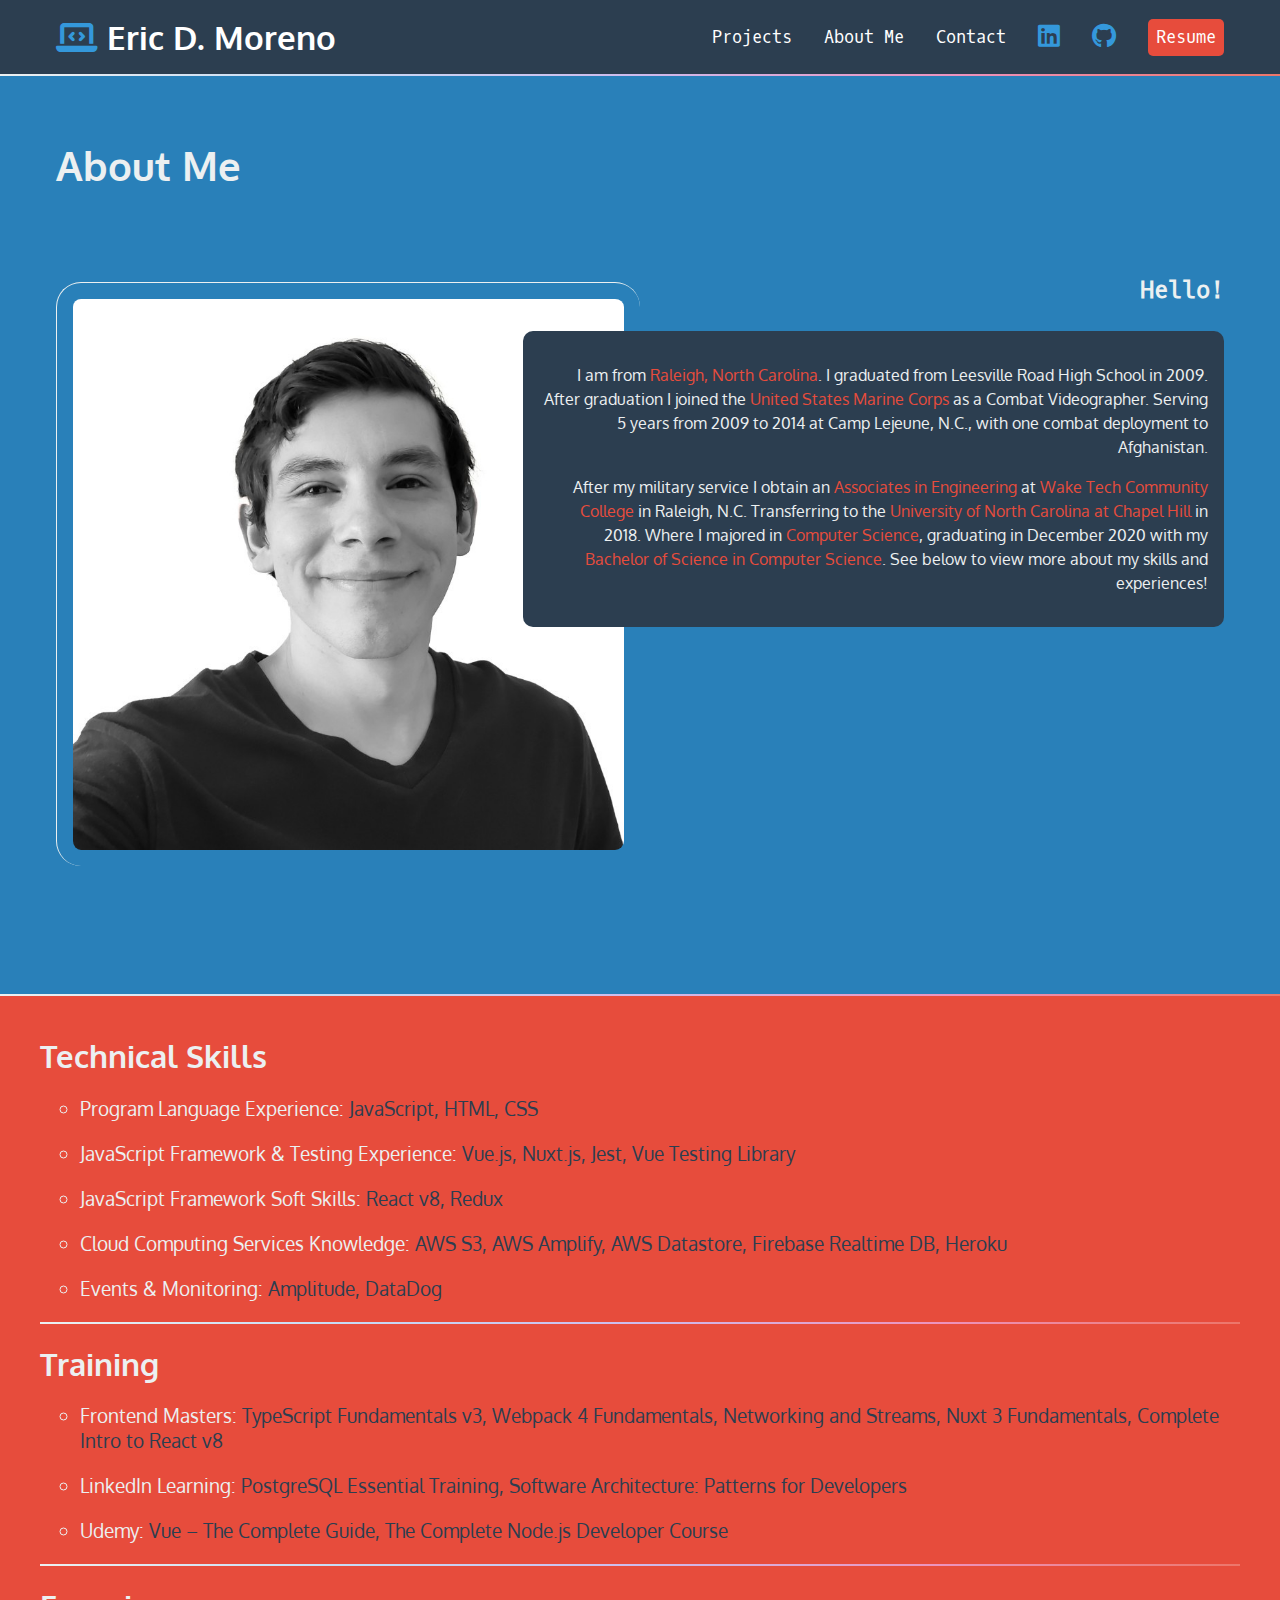
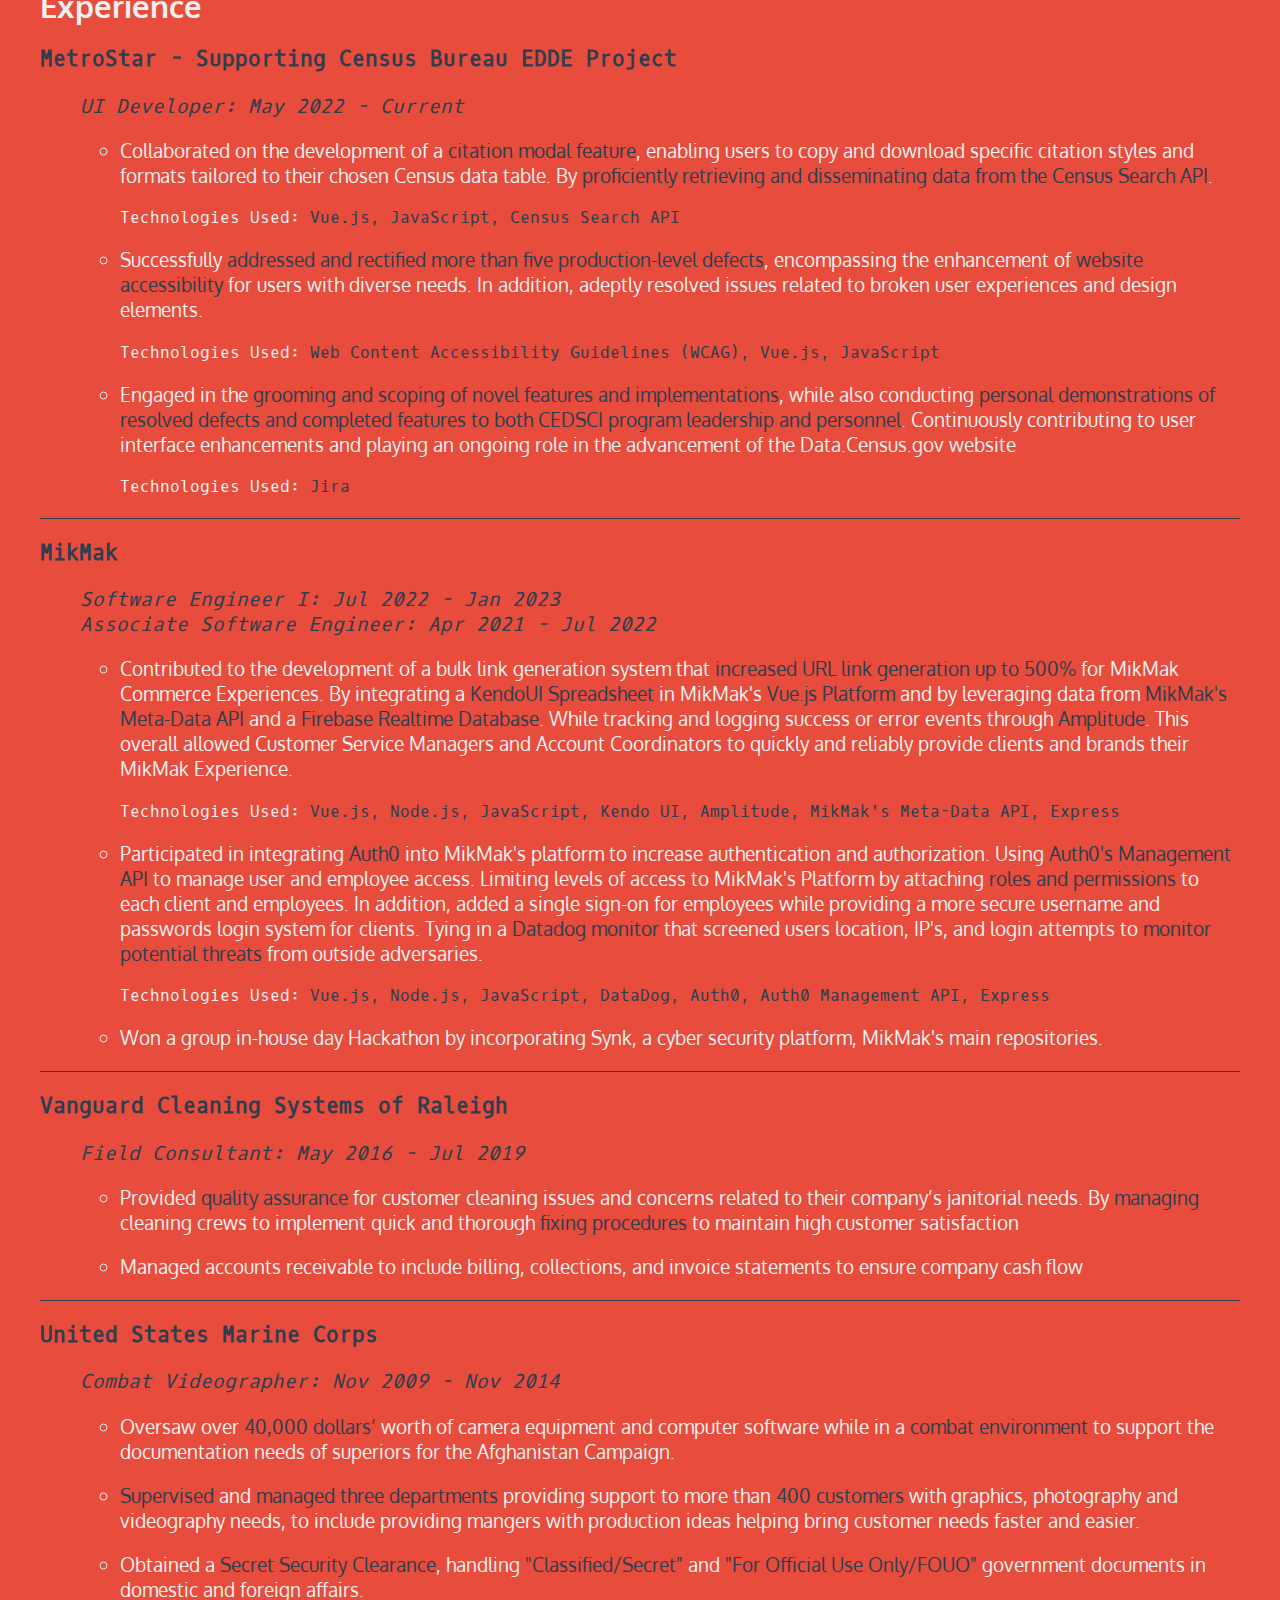
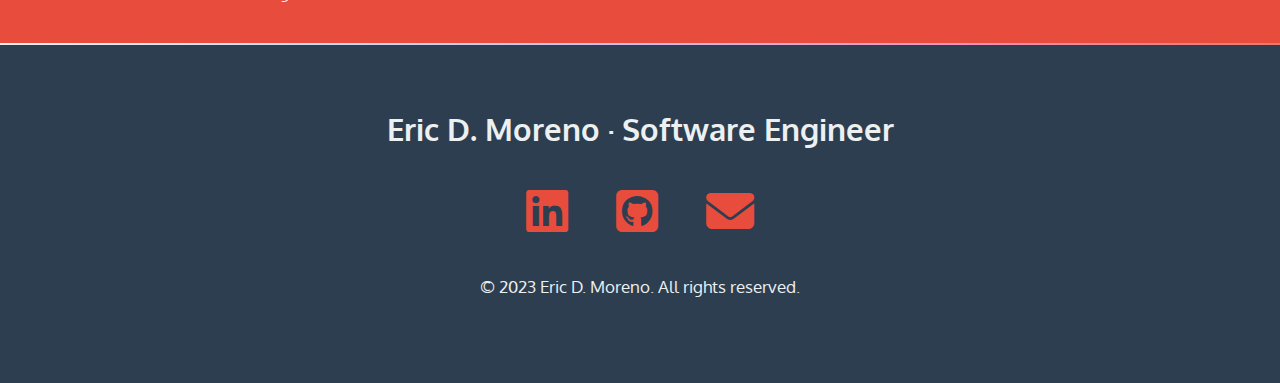
<file: pages/about.html>
<!DOCTYPE html>
<html lang="en">

<head>
    <meta charset="UTF-8">
    <meta http-equiv="X-UA-Compatible" content="IE=edge">
    <meta name="viewport" content="width=device-width, initial-scale=1.0">
    <title>Eric D. Moreno's Portfolio Site</title>
    <link rel="preconnect" href="https://fonts.googleapis.com">
    <link rel="preconnect" href="https://fonts.gstatic.com" crossorigin>
    <link href="https://fonts.googleapis.com/css2?family=Oxygen&family=Oxygen+Mono&display=swap" rel="stylesheet">
    <link rel="stylesheet" href="https://cdnjs.cloudflare.com/ajax/libs/font-awesome/6.2.1/css/all.min.css">
    <link href="../css/about.css" rel="stylesheet">
    <link href="../css/style.css" rel="stylesheet">
</head>

<body>
    <nav id="navbar">
        <ul>
            <li>
                <h1>
                    <a href="../index.html">
                        <span class="fa-solid fa-laptop-code"></span>
                        <span>Eric D. Moreno</span>
                        <a />
                </h1>
            </li>
            <li><a href="../index.html#projects">Projects</a></li>
            <li><a href="#">About Me</a></li>
            <li><a href="../index.html#contact">Contact</a></li>
            <li>
                <a href="https://www.linkedin.com/in/eric-daniel-moreno/" target="_blank">
                    <span class="fa-brands fa-linkedin" aria-hidden="true"></span>
                    <span class="sr-only">
                        LinkedIn
                    </span>
                </a>
            </li>
            <li>
                <a href="https://github.com/moreno-e" target="_blank">
                    <span class="fa-brands fa-github" aria-hidden="true">
                    </span>
                    <span class="sr-only">
                        Github
                    </span>
                </a>

            </li>
            <li><a class="button" href="../docs/Eric-Moreno-Resume.pdf" target="_blank">Resume</a></li>
        </ul>
    </nav>

    <div class="gradient"></div>
    <div class="section-midBlue">
        <section id="projects">
            <h2>About Me</h2>
            <article>
                <div class="text">
                    <h3>Hello!</h3>
                    <div class="black-box">
                        <p>
                            I am from <span>Raleigh, North Carolina</span>. I graduated from
                            Leesville Road High School in 2009. After graduation I joined the
                            <span>United States Marine Corps</span> as a Combat Videographer. Serving 5 years from 2009
                            to 2014 at Camp Lejeune, N.C., with one combat deployment to Afghanistan.
                        </p>
                        <p>
                            After my military service I obtain an <span>Associates in Engineering</span> at
                            <span>Wake Tech Community College</span> in Raleigh, N.C. Transferring to the
                            <span>University of North Carolina at Chapel Hill</span> in 2018. Where I majored in
                            <span>Computer Science</span>, graduating in December 2020 with my
                            <span>Bachelor of Science in Computer Science</span>.
                            See below to view more about my skills and experiences!
                        </p>
                        <p>
                        </p>
                    </div>
                </div>
                <img src="../images/Headshot.jpeg" alt="Headshot of Eric Moreno." />
            </article>
        </section>
    </div>
    <div class="gradient"></div>
    <div class="section-red">
        <div class="section-wrapper">
            <section id="technical-skills">
                <h2>Technical Skills</h2>
                <ul class="list-title">
                    <li class="highlights">
                        Program Language Experience: <span>JavaScript, HTML, CSS</span>
                    </li>
                    <li class="highlights">
                        JavaScript Framework & Testing Experience: <span>Vue.js, Nuxt.js, Jest, Vue Testing Library</span>
                    </li>
                    <li class="highlights">
                        JavaScript Framework Soft Skills: <span>React v8, Redux</span>
                    </li>
                    <li class="highlights">
                        Cloud Computing Services Knowledge: <span> AWS S3, AWS Amplify, AWS Datastore, Firebase Realtime
                            DB, Heroku</span>
                    </li>
                    <li class="highlights">
                        Events & Monitoring: <span>Amplitude, DataDog</span>
                    </li>
                </ul>
            </section>
            <div class="gradient"></div>

            <section id="technical-skills">
                <h2>Training</h2>
                <ul class="list-title">
                    <li class="highlights">
                        Frontend Masters: <span>TypeScript Fundamentals v3, Webpack 4 Fundamentals, Networking and Streams, Nuxt 3 Fundamentals, Complete Intro to React v8</span>
                    </li>
                    <li class="highlights">
                        LinkedIn Learning: <span>PostgreSQL Essential Training, Software Architecture: Patterns for Developers</span>
                    </li>
                    <li class="highlights">
                        Udemy: <span>Vue – The Complete Guide, The Complete Node.js Developer Course</span>
                    </li>
                    
                </ul>
            </section>
            <div class="gradient"></div>

            <section id="experience">
                <h2>Experience</h2>
                <h3>MetroStar - Supporting Census Bureau EDDE Project</h3>
                <ul>
                    <li class="list-title">UI Developer: May 2022 - Current </li>
                    <ul>
                        <li class="highlights">
                            <p>
                                Collaborated on the development of a <span>citation modal feature</span>, enabling users to copy and download
                                specific citation styles and formats tailored to their chosen Census data table. By <span>proficiently retrieving
                                and disseminating data from the Census Search API</span>.
                            </p>
                            <p class="tech-text">
                                Technologies Used:
                                <span>
                                    Vue.js, JavaScript, Census Search API
                                </span>
                            </p>
                        </li>
                        <li class="highlights">
                            <p>
                                Successfully <span>addressed and rectified more than five production-level defects</span>, encompassing the
                                enhancement of <span>website accessibility</span> for users with diverse needs. In addition, adeptly resolved issues
                                related to broken user experiences and design elements.
                            </p>
                            <p class="tech-text">
                                Technologies Used:
                                <span>
                                    Web Content Accessibility Guidelines (WCAG), Vue.js, JavaScript
                                </span>
                            </p>
                        </li>
                        <li class="highlights">
                            <p>
                                Engaged in the <span>grooming and scoping of novel features and implementations</span>, while also conducting
                                <span>personal demonstrations of resolved defects and completed features to both CEDSCI program leadership
                                and personnel</span>. Continuously contributing to user interface enhancements and playing an ongoing role in
                                the advancement of the Data.Census.gov website 
                            </p>
                            <p class="tech-text">
                                Technologies Used:
                                <span>
                                    Jira
                                </span>
                            </p>
                        </li>
                    </ul>
                </ul>
                <div class="line-break"></div>
                <h3>MikMak</h3>
                <ul>
                    <li class="list-title">Software Engineer I: Jul 2022 - Jan 2023 </li>
                    <li class="list-title">Associate Software Engineer: Apr 2021 - Jul 2022 </li>
                    <ul>
                        <li class="highlights">
                            <p>
                                Contributed to the development of a bulk link generation system that
                                <span>increased URL link generation up to 500%</span> for MikMak Commerce Experiences.
                                By integrating a <span>KendoUI Spreadsheet</span> in MikMak's
                                <span>Vue.js Platform</span> and by leveraging data from
                                <span>MikMak's Meta-Data API</span> and a <span>Firebase Realtime Database</span>. While
                                tracking and logging success or error events through <span>Amplitude</span>. This
                                overall allowed Customer Service Managers and Account Coordinators to quickly and
                                reliably provide clients and brands their MikMak Experience.
                            </p>
                            <p class="tech-text">
                                Technologies Used:
                                <span>
                                    Vue.js, Node.js, JavaScript, Kendo UI, Amplitude, MikMak's Meta-Data API,
                                    Express
                                </span>
                            </p>
                        </li>
                        <li class="highlights">
                            <p>
                                Participated in integrating <span>Auth0</span> into MikMak's platform to increase
                                authentication and authorization. Using <span>Auth0's Management API</span> to manage
                                user and employee access. Limiting levels of access to MikMak's Platform by attaching
                                <span>roles and permissions</span> to each client and employees. In addition, added a
                                single sign-on for employees while providing a more secure username and passwords login
                                system for clients. Tying in a <span>Datadog monitor</span> that screened users
                                location, IP's, and login attempts to <span>monitor potential threats</span> from
                                outside adversaries.
                            </p>
                            <p class="tech-text">
                                Technologies Used:
                                <span>
                                    Vue.js, Node.js, JavaScript, DataDog, Auth0, Auth0 Management API, Express
                                </span>
                            </p>
                        </li>
                        <li class="highlights">
                            <p>
                                Won a group in-house day Hackathon by incorporating Synk, a cyber security platform,
                                MikMak's main repositories. 
                            </p>
                        </li>
                    </ul>
                </ul>
                <div class="line-break"></div>
                <h3>Vanguard Cleaning Systems of Raleigh</h3>
                <ul>
                    <li class="list-title">Field Consultant: May 2016 - Jul 2019 </li>
                    <ul>
                        <li class="highlights">
                            <p>
                                Provided <span>quality assurance</span> for customer cleaning issues and concerns
                                related to
                                their
                                company’s janitorial needs. By <span>managing</span> cleaning crews to implement quick
                                and
                                thorough <span>fixing procedures</span> to maintain high customer satisfaction
                            </p>
                        </li>
                        <li class="highlights">
                            <p>
                                Managed accounts receivable to include billing, collections, and invoice statements to
                                ensure company cash flow
                            </p>
                        </li>
                    </ul>
                </ul>
                <div class="line-break"></div>
                <h3>United States Marine Corps</h3>
                <ul>
                    <li class="list-title">Combat Videographer: Nov 2009 - Nov 2014</li>
                    <ul>
                        <li class="highlights">
                            <p>
                                Oversaw over <span>40,000 dollars’</span> worth of camera equipment and computer
                                software
                                while in a <span>combat environment</span> to support the documentation needs of
                                superiors
                                for the Afghanistan
                                Campaign.
                            </p>
                        </li>
                        <li class="highlights">
                            <p>
                                <span>Supervised</span> and <span>managed three departments</span> providing support to
                                more
                                than <span>400 customers</span> with graphics, photography and videography needs, to
                                include
                                providing mangers with production ideas helping bring customer needs faster and easier.
                            </p>
                        </li>
                        <li class="highlights">
                            <p>
                                Obtained a <span>Secret Security Clearance</span>, handling
                                <span>"Classified/Secret"</span> and
                                <span>"For Official Use Only/FOUO"</span> government documents in domestic and foreign
                                affairs.
                            </p>
                        </li>
                    </ul>
                </ul>


            </section>
        </div>
    </div>
    <div class="gradient"></div>
    <footer>
        <h2>Eric D. Moreno &middot; Software Engineer</h2>
        <ul>
            <li>
                <a href="https://www.linkedin.com/in/eric-daniel-moreno/" target="_blank">
                    <span class="fab fa-linkedin" aria-hidden="true"></span>
                    <span class="sr-only">LinkedIn</span>
                </a>
            </li>
            <li>
                <a href="https://github.com/moreno-e" target="_blank">
                    <span class="fab fa-github-square" aria-hidden="true"></span>
                    <span class="sr-only">Github</span>
                </a>
            </li>
            <li>
                <a href="mailto:moreno.eric01@gmail.com">
                    <span class="fas fa-envelope" aria-hidden="true"></span>
                    <span class="sr-only">Email</span>
                </a>
            </li>
        </ul>
        <p><small>&copy; 2023 Eric D. Moreno. All rights reserved.</small></p>
    </footer>
</body>

</html>
</file>
<file: css/about.css>
:root {
    --dkblue: #2C3E50;
    --dkred: #d62c1a;
    --red: #E74C3C;
    --lightRed: #ed7669;
    --white: #ECF0F1;
    --lightBlue: #3498DB;
    --midBlue: #2980B9;
    --font-size: 1.3rem;
    --mono: "Oxygen mono", monospace;
    --sans: Oxygen, sans-serif;
}

.text .black-box:last-child {
    margin-top: 10px;
}

.text .black-box:last-child {
    color: var(--white)
}

#projects .text h3 {
    color: var(--white);
}

.section-wrapper {
    max-width: 1200px;
    margin: 0 auto;
    padding: 20px 0;
}

section {
    margin-top: 20px;
}

#technical-skills .highlights {
    list-style-type: circle;
    margin: 20px 0;
    font-size: 1.2rem;
}

#technical-skills .highlights span {
    color: var(--dkblue);
}

#experience li {
    list-style-type: none;
}

#experience h3 {
    color: var(--dkblue);
    font-family: var(--mono);
    font-size: var(--font-size);
}

#experience .list-title {
    color: var(--dkblue);
    font-family: var(--mono);
    font-style: italic;
    font-size: 1.2rem;
}

#experience .highlights {
    list-style: circle;
    color: var(--white);
    font-size: 1.2rem;
}

#experience .highlights p:last-child {
    color: var(--white);
}

#experience .tech-text {
    font-size: 1rem;
    font-family: var(--mono);
}

#experience .highlights span {
    color: var(--dkblue);
}

.line-break {
    border-bottom: 1px var(--dkblue) solid;
    width: 100%;
    margin: 0 auto;
}
</file>
<file: css/style.css>
:root {
    --dkblue: #2C3E50;
    --dkred: #d62c1a;
    --red: #E74C3C;
    --lightRed: #ed7669;
    --white: #ECF0F1;
    --lightBlue: #3498DB;
    --midBlue: #2980B9;
    --font-size: 1.3rem;
    --mono: "Oxygen mono", monospace;
    --sans: Oxygen, sans-serif;
}

html {
    box-sizing: border-box;
}

*,
*::before,
*::after {
    box-sizing: inherit;
}

body {
    padding: 0;
    margin: 0;
    font-family: var(--sans);
    background-color: var(--dkblue);
    color: var(--white);
    font-size: var(--font-size);
}

h1,
h2,
h2 {
    margin: 0;
}

a {
    color: var(--lightBlue)
}

a:hover {
    color: var(--midBlue);
    text-decoration: none;
}

img {
    width: 100%
}

/* navigation */
nav {
    font-family: var(--mono);
    font-size: 80%;
    padding: 1rem;
}

nav h1 a {
    font-family: var(--sans);
}

nav ul {
    margin: 0;
    padding: 0;
    list-style-type: none;
    display: flex;
    flex-flow: row wrap;
    justify-content: center;
    align-items: center;
    gap: 2rem;
}

nav li:first-child {
    flex-basis: 100%;
    text-align: center;
}

nav [class*="fa-"] {
    font-size: 150%;
    color: var(--lightBlue);
}

nav h1 [class*="fa-"] {
    font-size: 100%;
    color: var(--lightBlue);
}

nav a {
    color: white;
    text-decoration: none;
    display: block;
}

/*  was original nav a:hover but due to specifity issue we need to add */
nav a:hover,
nav [class*="fa-"]:hover {
    color: var(--midBlue);
}

.button {
    background-color: var(--red);
    padding: 0.5rem;
    border-radius: 5px;
    font-family: var(--mono);
    text-decoration: none;
}

.button:hover {
    color: var(--white);
    background-color: var(--lightRed);
}

.contact-button {
    background-color: var(--midBlue);
    padding: 0.5rem;
    border-radius: 5px;
    font-family: var(--mono);
    text-decoration: none;
}

.contact-button:hover {
    color: var(--white);
    background-color: var(--lightBlue);
}

@media (min-width: 850px) {
    nav {
        max-width: 1200px;
        margin: 0 auto;
    }

    nav li:first-child {
        flex-basis: auto;
        flex-align: left;
        margin-right: auto;
    }
}

/* intro styles */
#intro {
    padding: 4rem 1rem 6rem 1rem;
    max-width: 1200px;
    margin: 0 auto;
}

#intro p {
    font-size: 1rem;
    line-height: 1.5;
}

#intro .name {
    font-family: var(--mono);
}

.name span {
    font-family: var(--sans);
    font-size: 4rem;
    color: var(--red);
    display: block;
}

#intro h2 {
    font-size: 4rem;
    font-weight: normal;
}

/* background divs */
.section-red {
    background-color: var(--red)
}

.section-midBlue {
    background-color: var(--midBlue);
}

.gradient {
    background-image: linear-gradient(to right, #ecf0f1, #c7dbf4, #cebbec, #ed93bd, #ed7669);
    height: 2px;
}

/* contact section */
#contact {
    width: 400px;
    text-align: center;
    margin: 0 auto;
    padding: 3rem 0;
}

#contact p:last-child {
    margin-top: 3rem;
}


#contact a {
    color: var(--white)
}

/* end of contact section */

/* footer section */
footer {
    text-align: center;
    padding: 4rem 0;
}

footer ul {
    list-style-type: none;
    padding: 0;
    margin: 2rem 0;
    display: flex;
    flex-flow: row wrap;
    justify-content: center;
    gap: 3rem;
    font-size: 3rem;
}

footer li a {
    color: var(--red)
}

footer li a:hover {
    color: var(--lightRed)
}

@media (min-width: 850px) {
    nav {
        max-width: 1200px;
        margin: 0 auto;
    }

    nav li:first-child {
        flex-basis: auto;
        text-align: left;
        margin-right: auto;
    }
}

/* end of footer section */

/* projects */
#projects {
    padding: 4rem 1rem;
}

#projects h2 {
    font-size: 2.5rem;
    margin-bottom: calc(2.5rem * 1.5);
}

#projects h3 {
    color: var(--dkblue);
    font-family: var(--mono);
}

#projects h4 {
    font-size: 1rem;
    font-family: var(--mono);
    margin: 0;
}

#projects .black-box span {
    color: var(--red);
}

#projects .black-box a {
    color: var(--red);
}

#projects .black-box a:hover {
    color: var(--lightRed);
}

.black-box {
    background-color: var(--dkblue);
    padding: 1rem;
    border-radius: 10px;
    color: var(--white);
    font-size: 1rem;
    line-height: 1.5;
}

#projects ul {
    list-style-type: none;
    padding: 0;
    margin: 0;
    display: flex;
    flex-flow: row wrap;
    justify-content: flex-start;
    gap: 1rem;
    font-size: 1rem;
}

#projects img {
    margin: 2rem 0 4rem 0;
    border-left: 1px solid var(--white);
    border-top: 1px solid var(--white);
    border-radius: 25px;
    padding: 1rem;
}

@media (min-width: 800px) {
    article {
        display: grid;
        grid-template-columns: repeat(10, 1fr);
    }

    #projects {
        max-width: 1200px;
        margin: 0 auto;
    }

    #projects img {
        grid-column: 1/6;
        grid-row: 1/2;
    }

    .text {
        grid-column: 5/11;
        grid-row: 1/2;
        order: 2;
        text-align: right;
    }

    #projects ul {
        justify-content: flex-end;
    }

    #projects .reverse .text {
        grid-column: 1/7;
        order: 2;
        text-align: left;
    }

    #projects .reverse img {
        grid-column: 6/11;
        grid-row: 1/2;
    }

    #projects .reverse ul {
        justify-content: flex-start;
    }
}
</file>
